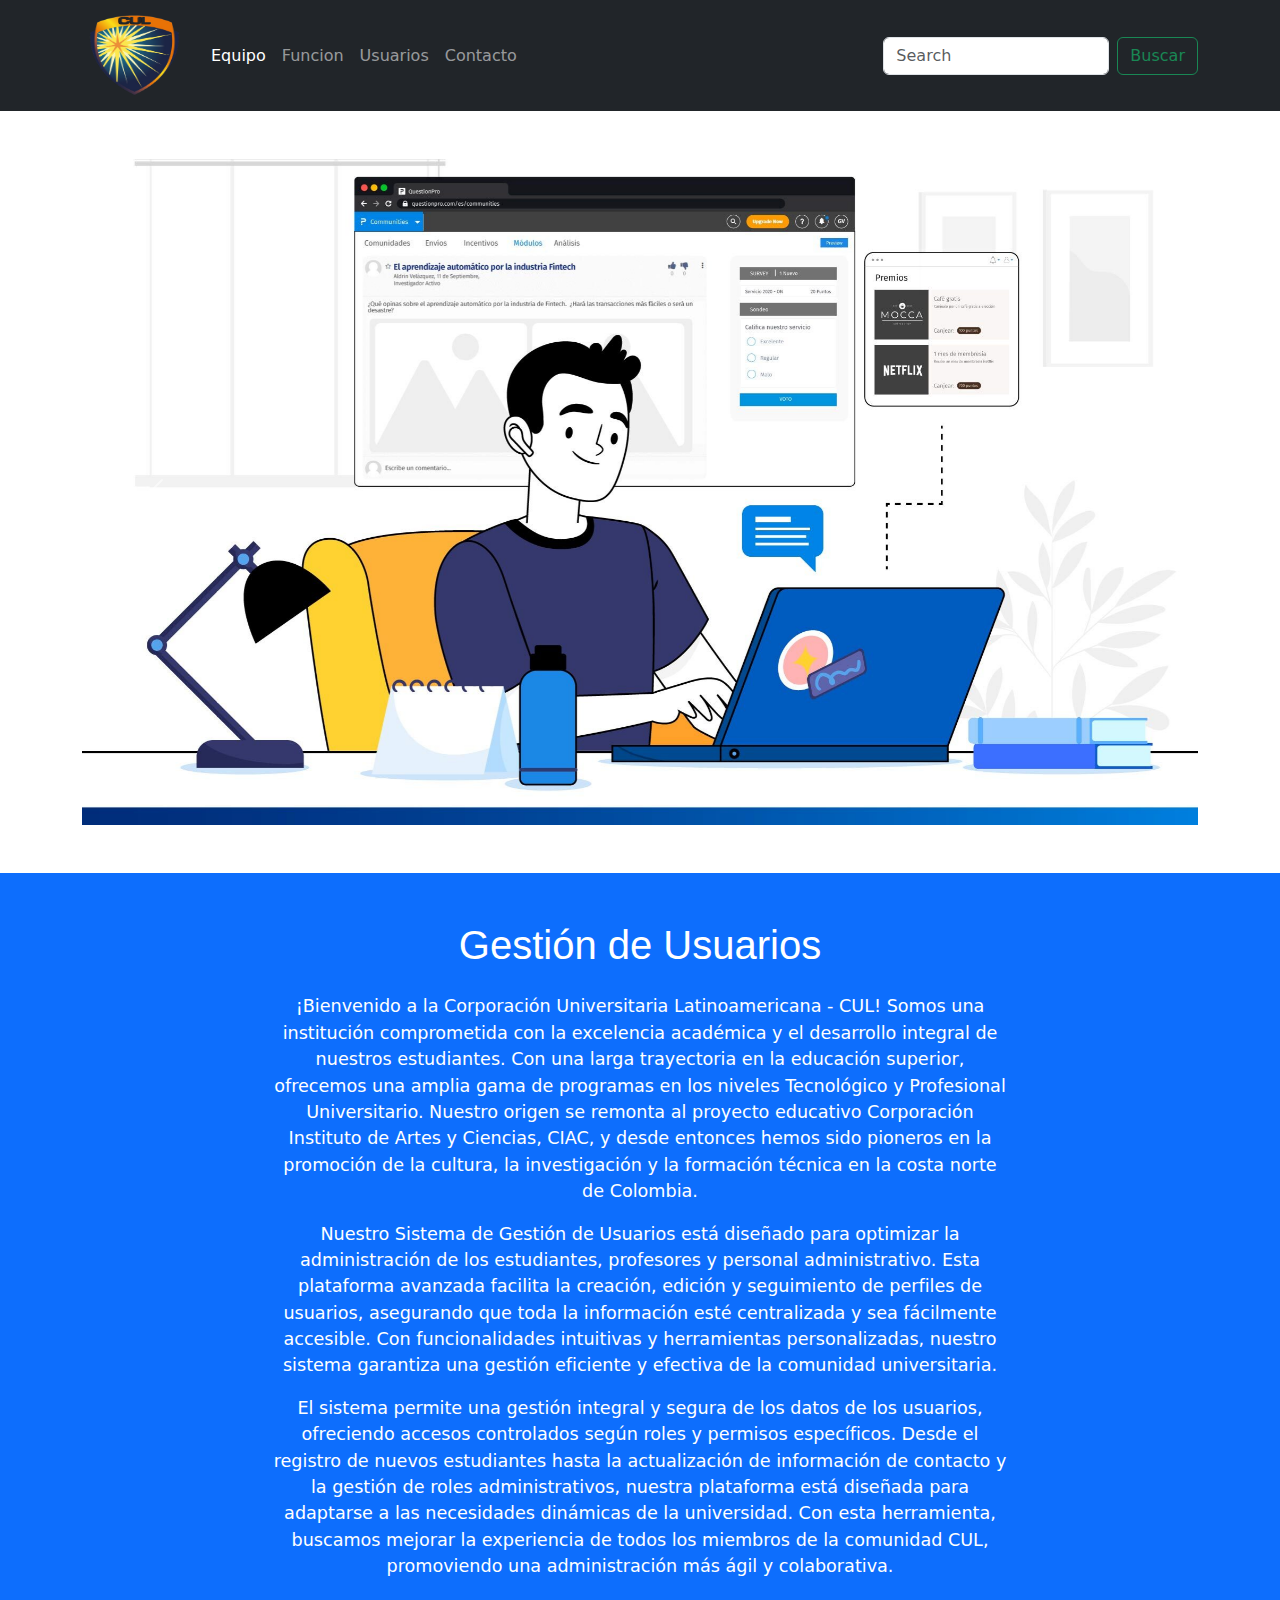
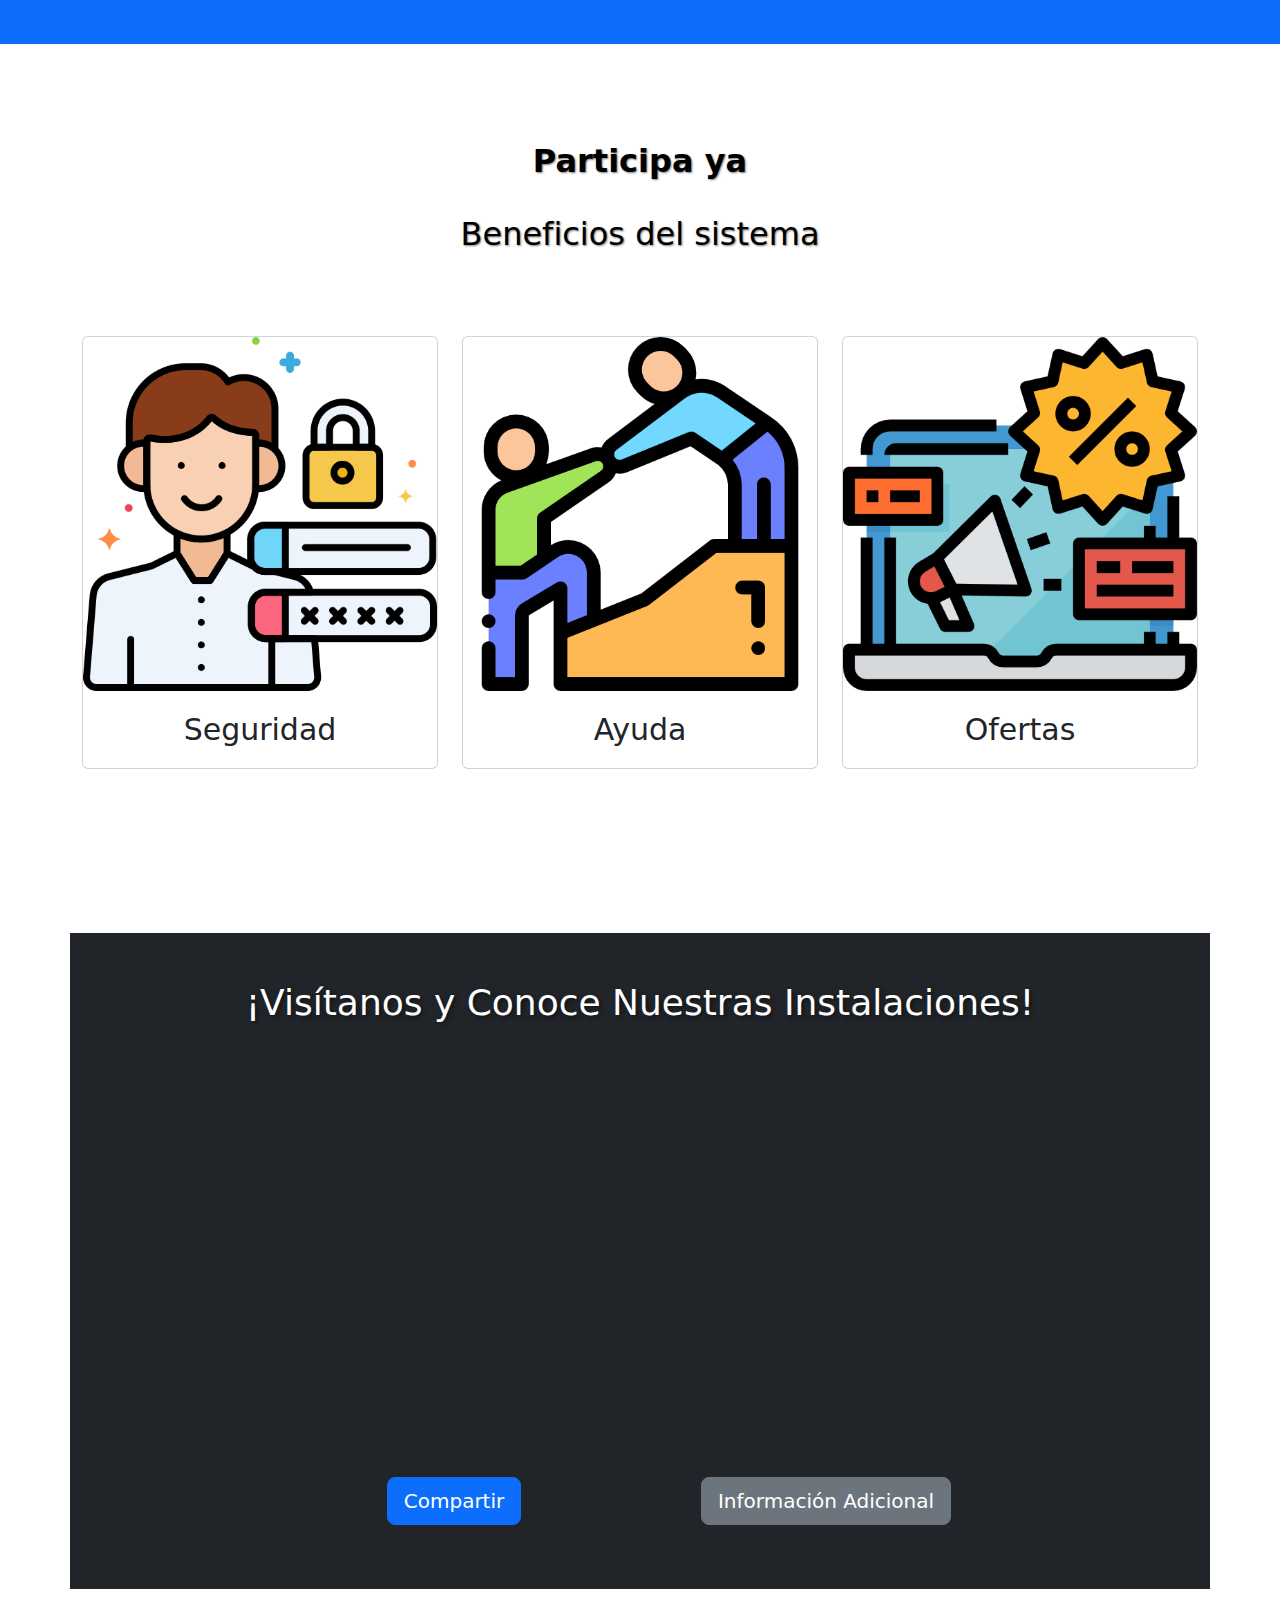
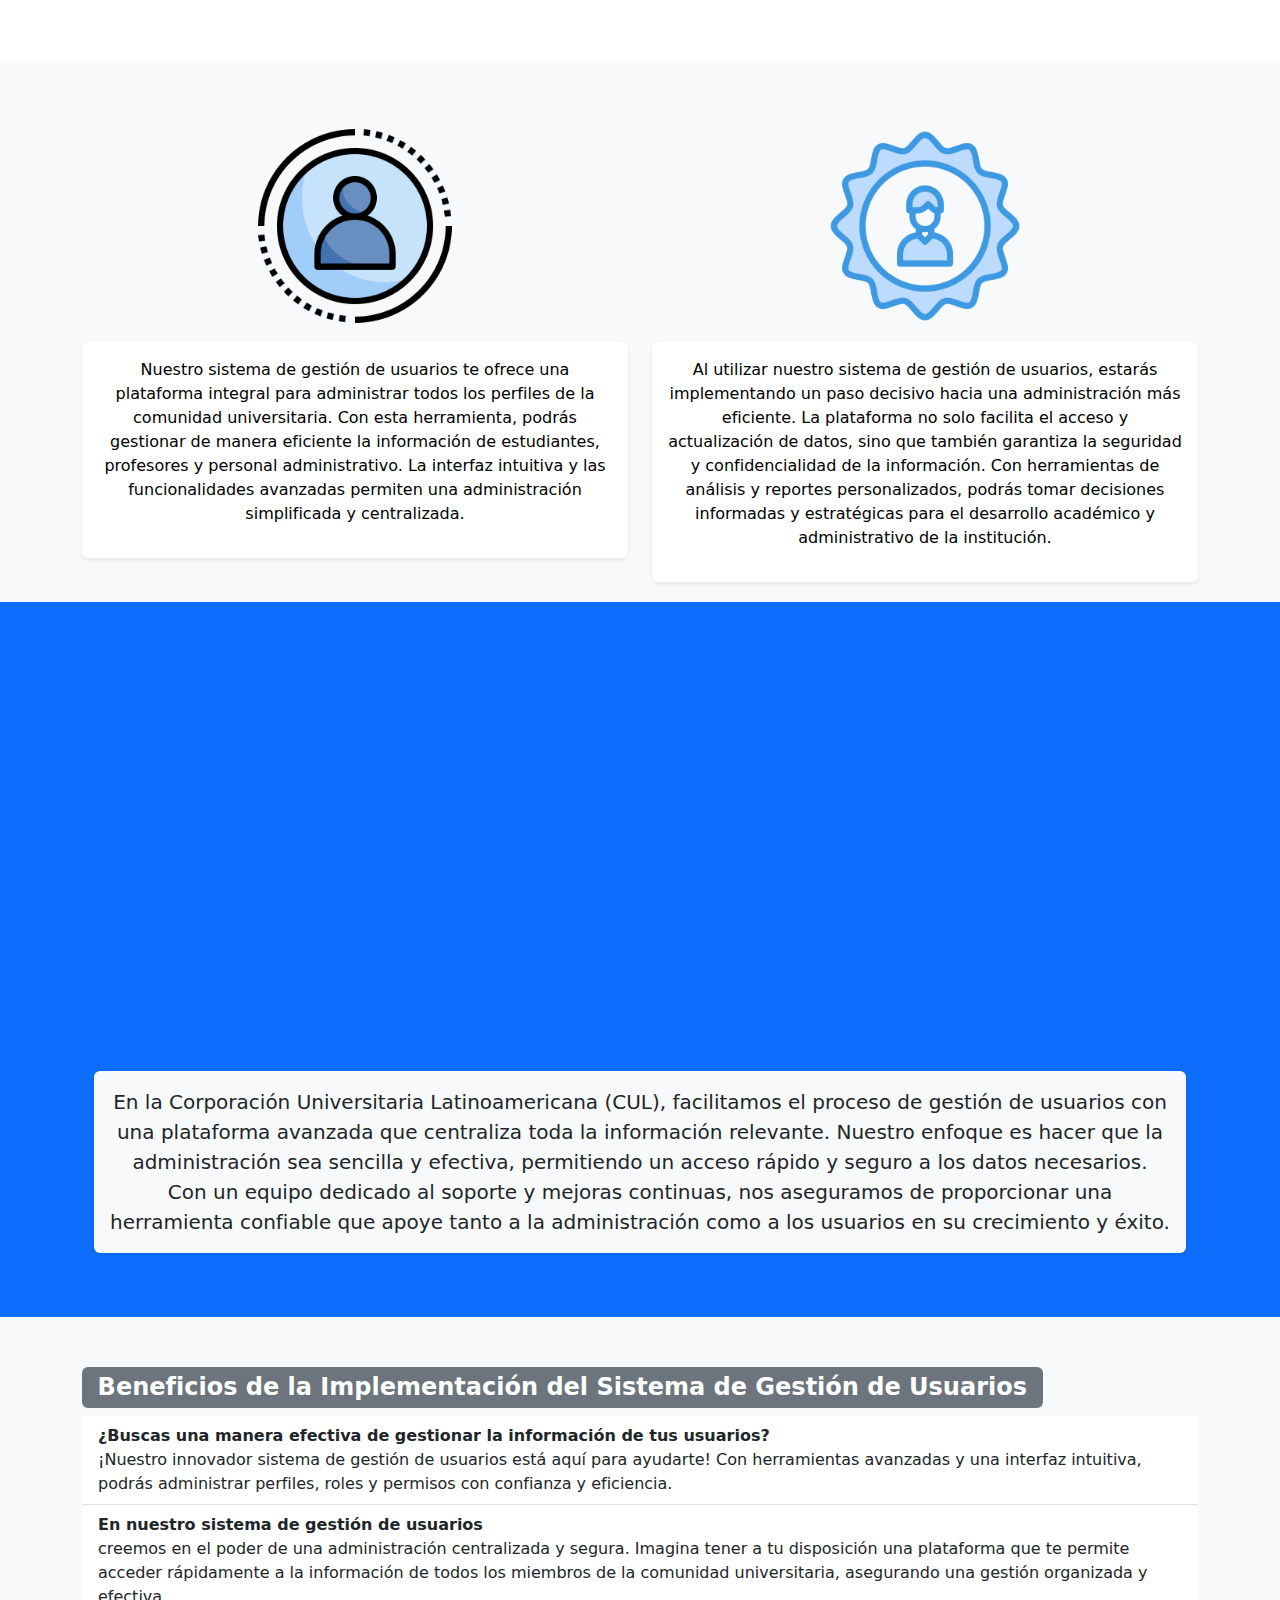
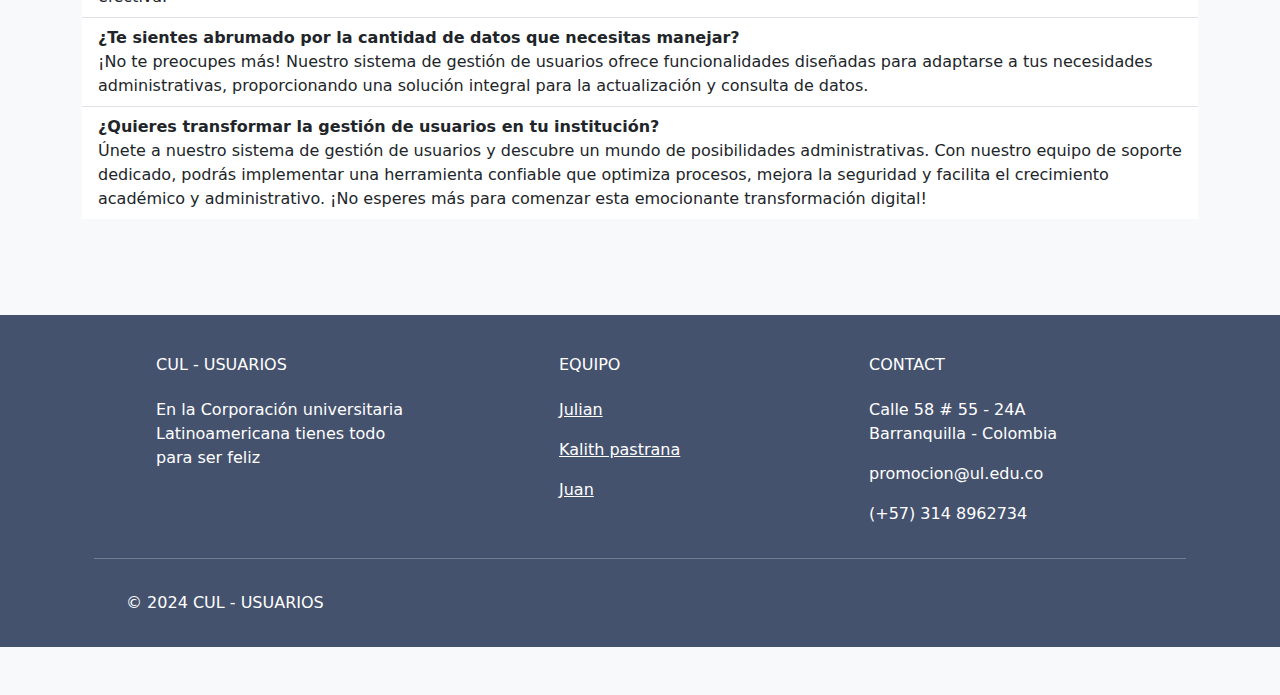
<file: index.html>
<!DOCTYPE html>
<html lang="es">

<head>
  <meta charset="UTF-8">
  <meta name="viewport" content="width=device-width, initial-scale=1.0">
  <title>Usuarios CUL</title>

  <link rel="stylesheet" href="Styles_index.css">
  <link href="https://cdn.jsdelivr.net/npm/bootstrap@5.3.3/dist/css/bootstrap.min.css" rel="stylesheet"
    integrity="sha384-QWTKZyjpPEjISv5WaRU9OFeRpok6YctnYmDr5pNlyT2bRjXh0JMhjY6hW+ALEwIH" crossorigin="anonymous">
</head>

<body>
  <nav class="navbar navbar-expand-md navbar-dark bg-dark">
    <div class="container">
      <a class="navbar-brand">
        <img src="/img/logo_cul-remove.png" alt="" height="85px" width="105px">
      </a>
      <button class="navbar-toggler" type="button" data-bs-toggle="collapse" data-bs-target="#navbarSupportedContent"
        aria-controls="navbarSupportedContent" aria-expanded="false" aria-label="Toggle navigation">
        <span class="navbar-toggler-icon"></span>
      </button>
      <div class="collapse navbar-collapse" id="navbarSupportedContent">
        <ul class="navbar-nav me-auto mb-2 mb-lg-0">
          <li class="nav-item">
            <a class="nav-link active" aria-current="page" href="#">Equipo</a>
          </li>
          <li class="nav-item">
            <a class="nav-link" href="/funcion/funcion.html">Funcion</a>
          </li>
          <li class="nav-item">
            <a class="nav-link" href="/monitoria/monitoria.html">Usuarios</a>
          </li>
          <li class="nav-item">
            <a class="nav-link" href="/contacto/contacto.html">Contacto</a>
          </li>
          <li class="nav-item">
            <a class="nav-link disabled" aria-disabled="true"></a>
          </li>
        </ul>
        <form class="d-flex">
          <input class="form-control me-2" type="search" placeholder="Search" aria-label="Search">
          <button class="btn btn-outline-success bg-dark" type="submit">Buscar</button>
        </form>
      </div>
    </div>
  </nav>
  <br>
  <br>
  <div id="carouselExample" class="carousel slide container">
    <div class="carousel-inner">
      <div class="carousel-item active">
        <img src="/img/user-2.jpg" class="d-block imagen w-100" alt="...">
      </div>
      <div class="carousel-item">
        <img src="/img/user.png" class="d-block imagen w-100" alt="...">
      </div>
      <div class="carousel-item">
        <img src="/img/user-3.jpg" class="d-block imagen w-100" alt="...">
      </div>
    </div>
    <div>
      <button class="carousel-control-prev" type="button" data-bs-target="#carouselExample" data-bs-slide="prev">
        <span class="carousel-control-prev-icon" aria-hidden="true"></span>
        <span class="visually-hidden">Previous</span>
      </button>
      <button class="carousel-control-next" type="button" data-bs-target="#carouselExample" data-bs-slide="next">
        <span class="carousel-control-next-icon" aria-hidden="true"></span>
        <span class="visually-hidden">Next</span>
      </button>
    </div>
  </div>
  <br>
  <br>
  <section class="contenedor-principal bg-primary text-white py-5">
    <div class="container">
      <h1 class="mptitulo_medio text-center mb-4">Gestión de Usuarios</h1>
      <div class="row">
        <div class="col-lg-8 offset-lg-2">
          <p class="mpparrafo_medio lead">
            ¡Bienvenido a la Corporación Universitaria Latinoamericana - CUL! Somos una institución comprometida con la
            excelencia académica y el desarrollo integral de nuestros estudiantes. Con una larga trayectoria en la
            educación superior, ofrecemos una amplia gama de programas en los niveles Tecnológico y Profesional
            Universitario. Nuestro origen se remonta al proyecto educativo Corporación Instituto de Artes y Ciencias,
            CIAC, y desde entonces hemos sido pioneros en la promoción de la cultura, la investigación y la formación
            técnica en la costa norte de Colombia.
          </p>
          <p class="lead">
            Nuestro Sistema de Gestión de Usuarios está diseñado para optimizar la administración de los estudiantes,
            profesores y personal administrativo. Esta plataforma avanzada facilita la creación, edición y seguimiento
            de perfiles de usuarios, asegurando que toda la información esté centralizada y sea fácilmente accesible.
            Con funcionalidades intuitivas y herramientas personalizadas, nuestro sistema garantiza una gestión
            eficiente y efectiva de la comunidad universitaria.
          </p>
          <p class="lead">
            El sistema permite una gestión integral y segura de los datos de los usuarios, ofreciendo accesos
            controlados según roles y permisos específicos. Desde el registro de nuevos estudiantes hasta la
            actualización de información de contacto y la gestión de roles administrativos, nuestra plataforma está
            diseñada para adaptarse a las necesidades dinámicas de la universidad. Con esta herramienta, buscamos
            mejorar la experiencia de todos los miembros de la comunidad CUL, promoviendo una administración más ágil y
            colaborativa.
          </p>
        </div>
      </div>
    </div>
  </section>
  <br>
  <br>
  <section class="contenedor-portafolio">
    <div class="container">
      <h2 class="text-center portafolio-titulo">Participa ya</h2>
      <p class="text-center portafolio-texto">Beneficios del sistema</p>
      <br>
      <br>
      <div class="row">
        <!-- Tarjeta 1 -->
        <div class="col-md-4">
          <div class="card mb-3">
            <img src="/img/intimidad.png" class="card-img-top" alt="...">
            <div class="card-body">
              <p class="card-text">Seguridad</p>
            </div>
          </div>
        </div>
        <!-- Tarjeta 2 -->
        <div class="col-md-4">
          <div class="card mb-3">
            <img src="/img/ayuda.png" class="card-img-top" alt="...">
            <div class="card-body">
              <p class="card-text">Ayuda</p>
            </div>
          </div>
        </div>
        <!-- Tarjeta 3 -->
        <div class="col-md-4">
          <div class="card mb-3">
            <img src="/img/oferta.png" class="card-img-top" alt="...">
            <div class="card-body ">
              <p class="card-text">Ofertas</p>
            </div>
          </div>
        </div>
      </div>
    </div>
  </section>
  <br>
  <br>
  <section class="mapa_cul">
    <div class="container bg-dark py-5">
      <div class="titulo_map">
        <div class="titulo_map">
          <h1>¡Visítanos y Conoce Nuestras Instalaciones!</h1>
        </div>
      </div>
      <iframe class="mapa_iframe"
        src="https://www.google.com/maps/embed?pb=!1m14!1m8!1m3!1d15666.338238114995!2d-74.8013849!3d10.9946974!3m2!1i1024!2i768!4f13.1!3m3!1m2!1s0x8ef42d79e57e00e7%3A0x3b195f6bb10f7ede!2sCORPORACI%C3%93N%20UNIVERSITARIA%20LATINOAMERICANA%20-%20CUL!5e0!3m2!1ses!2sco!4v1714265821476!5m2!1ses!2sco"
        frameborder="0" allowfullscreen="" loading="lazy" referrerpolicy="no-referrer-when-downgrade"></iframe>
      <!-- Botones -->
      <div class="container mt-3">
        <div class="row justify-content-center">
          <div class="col-md-4 mb-3">
            <button type="button" class="btn btn-primary btn-lg btn-block">Compartir</button>
          </div>
          <div class="col-md-4 mb-3">
            <button type="button" class="btn btn-secondary btn-lg btn-block">Información Adicional</button>
          </div>
        </div>
      </div>
    </div>
  </section>
  <br>
  <section class="contenedor-personajes bg-light py-5">
    <div class="container">
      <div class="row">
        <div class="col-md-6">
          <div class="mpimage-box">
            <img src="/img/6073873.png" class="img-fluid rounded-img mb-3" alt="Gestión de Usuarios">
            <div class="mpInfopersonaje p-3 bg-white rounded shadow-sm">
              <p>
                Nuestro sistema de gestión de usuarios te ofrece una plataforma integral para administrar todos los
                perfiles de la comunidad universitaria. Con esta herramienta, podrás gestionar de manera eficiente la
                información de estudiantes, profesores y personal administrativo. La interfaz intuitiva y las
                funcionalidades avanzadas permiten una administración simplificada y centralizada.
              </p>
            </div>
          </div>
        </div>
        <div class="col-md-6">
          <div class="mpimage-box">
            <img src="/img/1897972.png" class="img-fluid rounded-img mb-3" alt="Administración Eficiente">
            <div class="mpInfopersonaje p-3 bg-white rounded shadow-sm">
              <p>
                Al utilizar nuestro sistema de gestión de usuarios, estarás implementando un paso decisivo hacia una
                administración más eficiente. La plataforma no solo facilita el acceso y actualización de datos, sino
                que también garantiza la seguridad y confidencialidad de la información. Con herramientas de análisis y
                reportes personalizados, podrás tomar decisiones informadas y estratégicas para el desarrollo académico
                y administrativo de la institución.
              </p>
            </div>
          </div>
        </div>
      </div>
    </div>
    <section class="contenedor-video bg-primary text-white py-5">
      <div class="container">
        <div class="row">
          <div class="col-md-12">
            <div class="mp_video">
              <div class="video-container text-center">
                <iframe class="mpvideo_mascota" width="60%" height="390" src="https://www.youtube.com/embed/jZ30nlTWWlw"
                  frameborder="0" allowfullscreen></iframe>
                <div class="container mt-3">
                  <p class="lead text-center cul-parragraph bg-light text-dark p-3 rounded shadow-sm">
                    En la Corporación Universitaria Latinoamericana (CUL), facilitamos el proceso de gestión de usuarios
                    con una plataforma avanzada que centraliza toda la información relevante. Nuestro enfoque es hacer
                    que
                    la administración sea sencilla y efectiva, permitiendo un acceso rápido y seguro a los datos
                    necesarios. Con un equipo dedicado al soporte y mejoras continuas, nos aseguramos de proporcionar
                    una
                    herramienta confiable que apoye tanto a la administración como a los usuarios en su crecimiento y
                    éxito.
                  </p>
                </div>
              </div>
            </div>
          </div>
        </div>
      </div>
    </section>
    <br>
    <br>
    <section class="lista-razones">
      <div class="container">
        <h2><span class="badge text-bg-secondary">Beneficios de la Implementación del <strong>Sistema de Gestión de
              Usuarios</strong></span></h2>
        <ul class="list-group list-group-flush">
          <li class="list-group-item"><strong>¿Buscas una manera efectiva de gestionar la información de tus
              usuarios?</strong><br>¡Nuestro innovador sistema de gestión de usuarios está aquí para ayudarte! Con
            herramientas avanzadas y una interfaz intuitiva, podrás administrar perfiles, roles y permisos con confianza
            y eficiencia.</li>
          <li class="list-group-item"><strong>En nuestro sistema de gestión de usuarios</strong><br>creemos en el poder
            de una administración centralizada y segura. Imagina tener a tu disposición una plataforma que te permite
            acceder rápidamente a la información de todos los miembros de la comunidad universitaria, asegurando una
            gestión organizada y efectiva.</li>
          <li class="list-group-item"><strong>¿Te sientes abrumado por la cantidad de datos que necesitas
              manejar?</strong><br>¡No te preocupes más! Nuestro sistema de gestión de usuarios ofrece funcionalidades
            diseñadas para adaptarse a tus necesidades administrativas, proporcionando una solución integral para la
            actualización y consulta de datos.</li>
          <li class="list-group-item"><strong>¿Quieres transformar la gestión de usuarios en tu
              institución?</strong><br>Únete a nuestro sistema de gestión de usuarios y descubre un mundo de
            posibilidades administrativas. Con nuestro equipo de soporte dedicado, podrás implementar una herramienta
            confiable que optimiza procesos, mejora la seguridad y facilita el crecimiento académico y administrativo.
            ¡No esperes más para comenzar esta emocionante transformación digital!</li>
        </ul>
        <br>
      </div>
    </section>
    <br>
    <br>
    <br>
    <footer class="text-center text-lg-start text-white" style="background-color: #45526e">
      <!-- Grid container -->
      <div class="container p-4 pb-0">
        <!-- Section: Links -->
        <section class="">
          <!--Grid row-->
          <div class="row">
            <!-- Grid column -->
            <div class="col-md-3 col-lg-3 col-xl-3 mx-auto mt-3">
              <h6 class="text-uppercase mb-4 font-weight-bold">
                CUL - USUARIOS
              </h6>
              <p>
                En la Corporación universitaria Latinoamericana tienes todo para ser feliz
              </p>
            </div>
            <!-- Grid column -->

            <hr class="w-100 clearfix d-md-none" />

            <!-- Grid column -->
            <div class="col-md-2 col-lg-2 col-xl-2 mx-auto mt-3">
              <h6 class="text-uppercase mb-4 font-weight-bold">Equipo</h6>
              <p>
                <a class="text-white">Julian</a>
              </p>
              <p>
                <a class="text-white">Kalith pastrana</a>
              </p>
              <p>
                <a class="text-white">Juan</a>
              </p>
            </div>
            <!-- Grid column -->
            <hr class="w-100 clearfix d-md-none" />
            <!-- Grid column -->
            <hr class="w-100 clearfix d-md-none" />
            <!-- Grid column -->
            <div class="col-md-4 col-lg-3 col-xl-3 mx-auto mt-3">
              <h6 class="text-uppercase mb-4 font-weight-bold">Contact</h6>
              <p><i class="fas fa-home mr-3"></i> Calle 58 # 55 - 24A Barranquilla - Colombia</p>
              <p><i class="fas fa-envelope mr-3"></i> promocion@ul.edu.co</p>
              <p><i class="fas fa-phone mr-3"></i> (+57) 314 8962734</p>

            </div>
            <!-- Grid column -->
          </div>
          <!--Grid row-->
        </section>
        <!-- Section: Links -->

        <hr class="my-3">

        <!-- Section: Copyright -->
        <section class="p-3 pt-0">
          <div class="row d-flex align-items-center">
            <!-- Grid column -->
            <div class="col-md-7 col-lg-8 text-center text-md-start">
              <!-- Copyright -->
              <div class="p-3">
                © 2024 CUL - USUARIOS
              </div>
              <!-- Copyright -->
            </div>
          </div>
        </section>
        <!-- Section: Copyright -->
      </div>
      <!-- Grid container -->
    </footer>
    <script src="https://cdn.jsdelivr.net/npm/bootstrap@5.3.3/dist/js/bootstrap.bundle.min.js"
      integrity="sha384-YvpcrYf0tY3lHB60NNkmXc5s9fDVZLESaAA55NDzOxhy9GkcIdslK1eN7N6jIeHz" crossorigin="anonymous">
      </script>
</body>

</html>
</file>
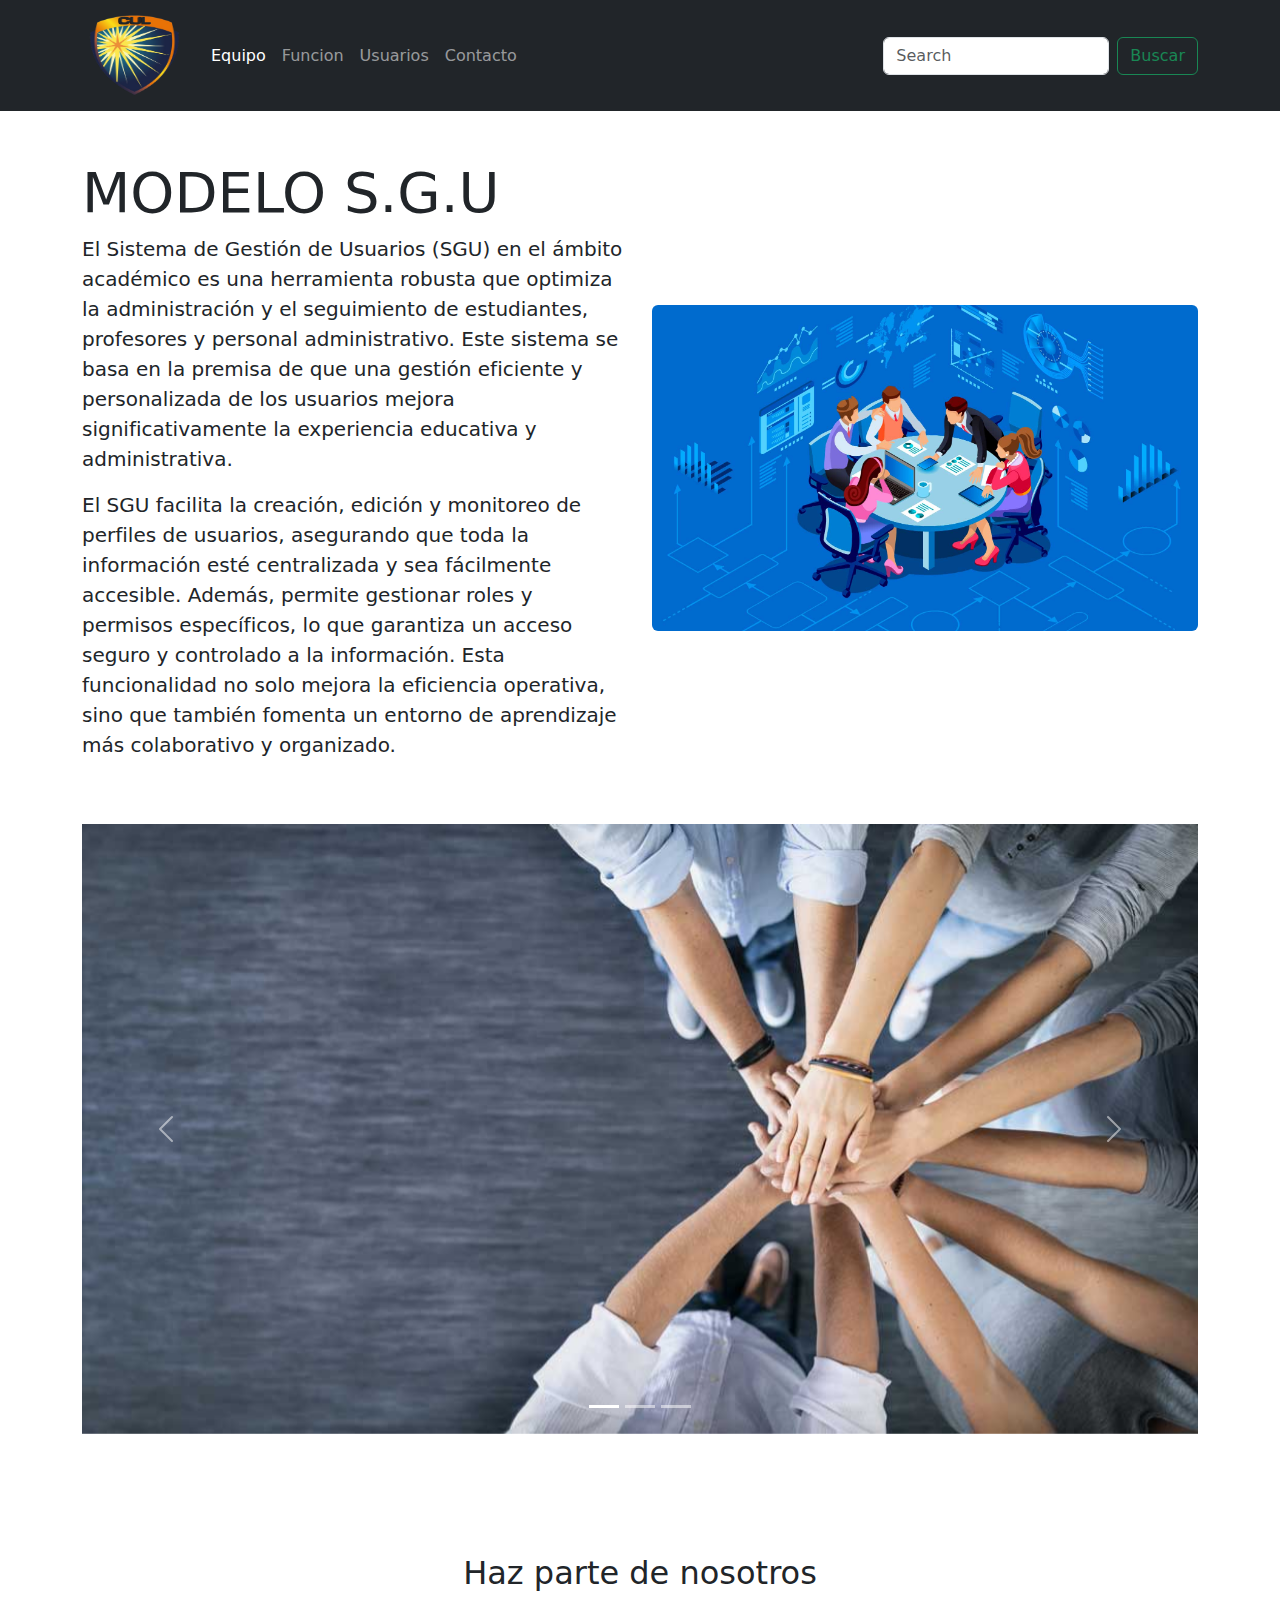
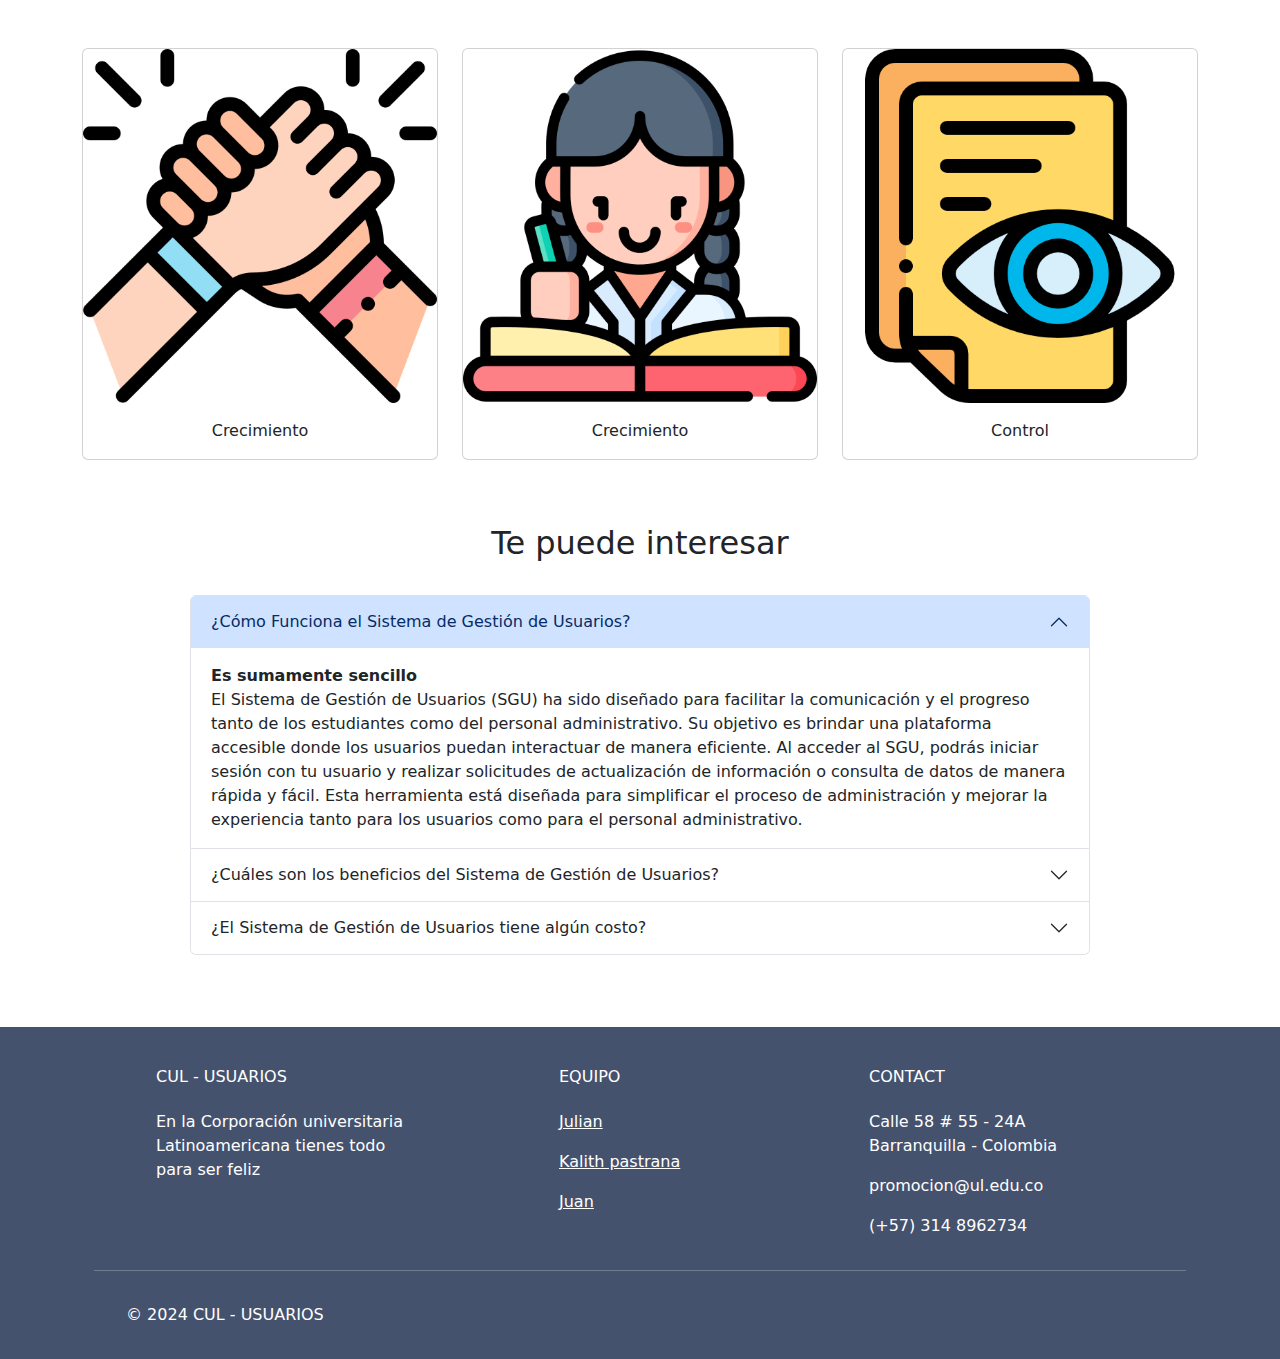
<file: funcion/funcion.html>
<!DOCTYPE html>
<html lang="es">

<head>
  <meta charset="UTF-8">
  <meta name="viewport" content="width=device-width, initial-scale=1.0">
  <title>Como Funciona</title>
  <link rel="stylesheet" href="Styles_funcion.css">

  <link href="https://cdn.jsdelivr.net/npm/bootstrap@5.3.3/dist/css/bootstrap.min.css" rel="stylesheet"
    integrity="sha384-QWTKZyjpPEjISv5WaRU9OFeRpok6YctnYmDr5pNlyT2bRjXh0JMhjY6hW+ALEwIH" crossorigin="anonymous">
</head>

<body>
  <nav class="navbar navbar-expand-md navbar-dark bg-dark">
    <div class="container">
      <a class="navbar-brand">
        <img src="/img/logo_cul-remove.png" alt="" height="85px" width="105px">
      </a>
      <button class="navbar-toggler" type="button" data-bs-toggle="collapse" data-bs-target="#navbarSupportedContent"
        aria-controls="navbarSupportedContent" aria-expanded="false" aria-label="Toggle navigation">
        <span class="navbar-toggler-icon"></span>
      </button>
      <div class="collapse navbar-collapse" id="navbarSupportedContent">
        <ul class="navbar-nav me-auto mb-2 mb-lg-0">
          <li class="nav-item">
            <a class="nav-link active" aria-current="page" href="/index.html">Equipo</a>
          </li>
          <li class="nav-item">
            <a class="nav-link" href="#">Funcion</a>
          </li>
          <li class="nav-item">
            <a class="nav-link" href="/monitoria/monitoria.html">Usuarios</a>
          </li>
          <li class="nav-item">
            <a class="nav-link" href="/contacto/contacto.html">Contacto</a>
          </li>
          <li class="nav-item">
            <a class="nav-link disabled" aria-disabled="true"></a>
          </li>
        </ul>
        <form class="d-flex">
          <input class="form-control me-2" type="search" placeholder="Search" aria-label="Search">
          <button class="btn btn-outline-success bg-dark" type="submit">Buscar</button>
        </form>
      </div>
    </div>
  </nav>
  <br>
  <br>
  <section class="info-modelo">
    <div class="container">
      <div class="row align-items-center">
        <div class="col-lg-6">
          <h1 class="display-4">MODELO S.G.U</h1>
          <p class="lead">
            El Sistema de Gestión de Usuarios (SGU) en el ámbito académico es una herramienta robusta que optimiza la
            administración y el seguimiento de estudiantes, profesores y personal administrativo. Este sistema se basa en
            la premisa de que una gestión eficiente y personalizada de los usuarios mejora significativamente la
            experiencia educativa y administrativa.
          </p>
          <p class="lead">
            El SGU facilita la creación, edición y monitoreo de perfiles de usuarios, asegurando que toda la información
            esté centralizada y sea fácilmente accesible. Además, permite gestionar roles y permisos específicos, lo que
            garantiza un acceso seguro y controlado a la información. Esta funcionalidad no solo mejora la eficiencia
            operativa, sino que también fomenta un entorno de aprendizaje más colaborativo y organizado.
          </p>
        </div>
        <div class="col-lg-6 text-center">
          <img
            src="/img/TRABAJO.jpg"
            class="img-fluid rounded mx-auto d-block" alt="...">
        </div>
      </div>
      <br>
      <br>
    </div>
  </section>
  <section class="carruse-info">
    <div class="container">
      <div id="carouselExampleIndicators" class="carousel slide">
        <div class="carousel-indicators">
          <button type="button" data-bs-target="#carouselExampleIndicators" data-bs-slide-to="0" class="active" aria-current="true" aria-label="Slide 1"></button>
          <button type="button" data-bs-target="#carouselExampleIndicators" data-bs-slide-to="1" aria-label="Slide 2"></button>
          <button type="button" data-bs-target="#carouselExampleIndicators" data-bs-slide-to="2" aria-label="Slide 3"></button>
        </div>
        <div class="carousel-inner">
          <div class="carousel-item active">
            <img src="/img/qw.jpg" class="d-block w-100" alt="...">
          </div>
          <div class="carousel-item">
            <img src="/img/sd.jpg" class="d-block w-100" alt="...">
          </div>
          <div class="carousel-item">
            <img src="/img/as.jpg" class="d-block w-100" alt="...">
          </div>
        </div>
        <button class="carousel-control-prev" type="button" data-bs-target="#carouselExampleIndicators" data-bs-slide="prev">
          <span class="carousel-control-prev-icon" aria-hidden="true"></span>
          <span class="visually-hidden">Previous</span>
        </button>
        <button class="carousel-control-next" type="button" data-bs-target="#carouselExampleIndicators" data-bs-slide="next">
          <span class="carousel-control-next-icon" aria-hidden="true"></span>
          <span class="visually-hidden">Next</span>
        </button>
      </div>
  </section>
  <br>
  <br>
  <br>
  <br>
  <br>
  <section class="contenedor-portafolio">
    <div class="container">
      <h2 class="text-center portafolio-titulo">Haz parte de nosotros</h2>
      <br>
      <br>
      <div class="row text-center"> <!-- Cambio de justify-content-center a text-center -->
        <!-- Tarjeta 1 -->
        <div class="col-md-4">
          <div class="card mb-3 tarjeta">
            <img src="/img/ayuda_manos.png" class="card-img-top" alt="...">
            <div class="card-body">
              <p class="card-text">Crecimiento</p>
            </div>
          </div>
        </div>
        <!-- Tarjeta 2 -->
        <div class="col-md-4">
          <div class="card mb-3 tarjeta">
            <img src="/img/estudiante.png" class="card-img-top" alt="...">
            <div class="card-body">
              <p class="card-text">Crecimiento</p>
            </div>
          </div>
        </div>
        <!-- Tarjeta 3 -->
        <div class="col-md-4">
          <div class="card mb-3 tarjeta">
            <img
              src="/img/segi.png"
              class="card-img-top" alt="...">
            <div class="card-body">
              <p class="card-text">Control</p>
            </div>
          </div>
        </div>
      </div>
    </div>
  </section>
  <br>
  <br>
  <div class="container">
    <h2 class="text-center">Te puede interesar</h2><br>
    <div class="accordion" id="accordionPanelsStayOpenExample" style="max-width: 900px; margin: 0 auto;">
      <div class="accordion-item">
        <h2 class="accordion-header">
          <button class="accordion-button" type="button" data-bs-toggle="collapse"
            data-bs-target="#panelsStayOpen-collapseOne" aria-expanded="true"
            aria-controls="panelsStayOpen-collapseOne">
            ¿Cómo Funciona el Sistema de Gestión de Usuarios?
          </button>
        </h2>
        <div id="panelsStayOpen-collapseOne" class="accordion-collapse collapse show">
          <div class="accordion-body">
            <strong>Es sumamente sencillo</strong><br>
            El Sistema de Gestión de Usuarios (SGU) ha sido diseñado para facilitar la comunicación y el progreso tanto
            de los estudiantes como del personal administrativo. Su objetivo es brindar una plataforma accesible donde
            los usuarios puedan interactuar de manera eficiente. Al acceder al SGU, podrás iniciar sesión con tu usuario
            y realizar solicitudes de actualización de información o consulta de datos de manera rápida y fácil. Esta
            herramienta está diseñada para simplificar el proceso de administración y mejorar la experiencia tanto para
            los usuarios como para el personal administrativo.
          </div>
        </div>
      </div>
      <div class="accordion-item">
        <h2 class="accordion-header">
          <button class="accordion-button collapsed" type="button" data-bs-toggle="collapse"
            data-bs-target="#panelsStayOpen-collapseTwo" aria-expanded="false"
            aria-controls="panelsStayOpen-collapseTwo">
            ¿Cuáles son los beneficios del Sistema de Gestión de Usuarios?
          </button>
        </h2>
        <div id="panelsStayOpen-collapseTwo" class="accordion-collapse collapse">
          <div class="accordion-body">
            <strong>Los beneficios de utilizar el Sistema de Gestión de Usuarios son numerosos</strong><br>
            En primer lugar, proporciona una plataforma centralizada que facilita la comunicación y la gestión de
            usuarios, lo que resulta en una experiencia educativa y administrativa más fluida y efectiva. Además, al
            tener acceso al SGU, los usuarios pueden disfrutar de una mayor disponibilidad de recursos y servicios, así
            como de la oportunidad de actualizar su información personal de manera rápida y sencilla. Asimismo, el
            personal administrativo puede gestionar los datos de los usuarios de manera más eficiente y brindarles
            asistencia adecuada en áreas específicas de necesidad. En resumen, el uso del SGU ofrece beneficios
            tangibles que mejoran significativamente la gestión de la comunidad universitaria y promueven el éxito
            académico y administrativo.
          </div>
        </div>
      </div>
      <div class="accordion-item">
        <h2 class="accordion-header">
          <button class="accordion-button collapsed" type="button" data-bs-toggle="collapse"
            data-bs-target="#panelsStayOpen-collapseThree" aria-expanded="false"
            aria-controls="panelsStayOpen-collapseThree">
            ¿El Sistema de Gestión de Usuarios tiene algún costo?
          </button>
        </h2>
        <div id="panelsStayOpen-collapseThree" class="accordion-collapse collapse">
          <div class="accordion-body">
            <strong>No, el Sistema de Gestión de Usuarios no tiene ningún costo</strong> <br>
            El SGU tiene como objetivo eliminar cualquier barrera financiera que pueda existir y garantizar que todos
            los usuarios tengan acceso igualitario a esta valiosa herramienta de gestión. ¡Imagina todo lo que puedes
            lograr sin preocuparte por los costos! Esta es una oportunidad emocionante para que aproveches al máximo
            los recursos y servicios del SGU sin tener que preocuparte por los gastos.
          </div>
        </div>
      </div>
    </div>
  </div>
  
  <br>
  <br>
  <br>
  <footer class="text-center text-lg-start text-white" style="background-color: #45526e">
    <!-- Grid container -->
    <div class="container p-4 pb-0">
      <!-- Section: Links -->
      <section class="">
        <!--Grid row-->
        <div class="row">
          <!-- Grid column -->
          <div class="col-md-3 col-lg-3 col-xl-3 mx-auto mt-3">
            <h6 class="text-uppercase mb-4 font-weight-bold">
              CUL - USUARIOS
            </h6>
            <p>
              En la Corporación universitaria Latinoamericana tienes todo para ser feliz
            </p>
          </div>
          <!-- Grid column -->

          <hr class="w-100 clearfix d-md-none" />

          <!-- Grid column -->
          <div class="col-md-2 col-lg-2 col-xl-2 mx-auto mt-3">
            <h6 class="text-uppercase mb-4 font-weight-bold">Equipo</h6>
            <p>
              <a class="text-white">Julian</a>
            </p>
            <p>
              <a class="text-white">Kalith pastrana</a>
            </p>
            <p>
              <a class="text-white">Juan</a>
            </p>
          </div>
          <!-- Grid column -->
          <hr class="w-100 clearfix d-md-none" />
          <!-- Grid column -->
          <hr class="w-100 clearfix d-md-none" />
          <!-- Grid column -->
          <div class="col-md-4 col-lg-3 col-xl-3 mx-auto mt-3">
            <h6 class="text-uppercase mb-4 font-weight-bold">Contact</h6>
            <p><i class="fas fa-home mr-3"></i> Calle 58 # 55 - 24A Barranquilla - Colombia</p>
            <p><i class="fas fa-envelope mr-3"></i> promocion@ul.edu.co</p>
            <p><i class="fas fa-phone mr-3"></i> (+57) 314 8962734</p>

          </div>
          <!-- Grid column -->
        </div>
        <!--Grid row-->
      </section>
      <!-- Section: Links -->
      <hr class="my-3">
      <!-- Section: Copyright -->
      <section class="p-3 pt-0">
        <div class="row d-flex align-items-center">
          <!-- Grid column -->
          <div class="col-md-7 col-lg-8 text-center text-md-start">
            <!-- Copyright -->
            <div class="p-3">
              © 2024 CUL - USUARIOS
            </div>
            <!-- Copyright -->
          </div>
        </div>
      </section>
      <!-- Section: Copyright -->
    </div>
    <!-- Grid container -->
  </footer>
  <script src="https://cdn.jsdelivr.net/npm/bootstrap@5.3.3/dist/js/bootstrap.bundle.min.js"
    integrity="sha384-YvpcrYf0tY3lHB60NNkmXc5s9fDVZLESaAA55NDzOxhy9GkcIdslK1eN7N6jIeHz" crossorigin="anonymous">
    </script>
</body>

</html>
</file>
<file: Styles_index.css>
body {
  background-color: #ffffff;
  background-size: cover;
  background-position: center;
  height: 100vh;
  margin: 0;
  padding: 0;
  font-family: 'Verdana', sans-serif;
}

/* Cambiar el color del texto del botón de búsqueda */
.btn-outline-success {
  color: #007bff;
  /* Azul para el color del texto del botón de búsqueda */
}

.navbar-brand {
  font-size: 50px;
  color: #fbfbfb;
}

/* Estilos personalizados */
.mptitulo_medio {
  font-family: 'Arial Black', sans-serif;
  font-size: 2.5rem;
}

.mpparrafo_medio {
  font-size: 1.2rem;
}

.contenedor-principal p.lead {

  font-size: 1.1rem;
}

.contenedor-principal {
  text-align: center;
  color: rgb(0, 0, 0);
  font-size: 30px;
}

.mppersonajes {
  display: flex;
  justify-content: space-around;
  flex-wrap: wrap;
}

.mpimage-box {
  text-align: center;
  margin-bottom: 20px;
  margin-top: 15px;
}

.mpInfopersonaje {
  text-align: center;
  color: #000000;
}

.rounded-img {
  border-radius: 50%;
  width: 200px;
  /* Tamaño de las imágenes */
  height: 200px;
  /* Tamaño de las imágenes */
  object-fit: cover;
  /* Para mantener la relación de aspecto */
}

/* Estilos para centrar el video con el texto */
.video-container {
  display: flex;
  flex-direction: column;
  align-items: center;
  text-align: center;
  /* Centrar el texto */
}

.video-container p {
  width: 100%;
  /* Ancho del párrafo */
  margin-top: 15px;
  /* Espacio entre el video y el párrafo */
  color: #000000;
}

/* Estilos para las tarjetas del portafolio */
.contenedor-portafolio {
  padding: 50px 0;
  /* Espacio alrededor del portafolio */
}

.card {
  margin-bottom: 30px;
  /* Espacio entre las tarjetas */
  text-align: center;
  /* Centrar el texto */
  font-size: 30px;
}

.card-text {
  font-size: 30px;
  /* Tamaño del texto */
}

/* Estilos para el título y texto del portafolio */
.portafolio-titulo {
  font-size: 36px;
  font-weight: bold;
  color: #000000;
  /* Rojo oscuro */
  margin-bottom: 30px;
}

.portafolio-texto {
  font-size: 18px;
  color: #000000;
  /* Azul oscuro */
  text-align: center;
  margin-bottom: 30px;
  font-size: 40px;
}

.mapa_cul {
  padding: 50px 0;
  /*spacio alrededor de la sección */
  text-align: center;
  /* Centra el contenido */
}

.titulo_map h1 {
  font-size: 39px;
  /* Tamaño del título */
  color: #000000;
  /* Color del título */
  margin-bottom: 30px;
  /* Espacio inferior */
}

.mapa_iframe {
  width: 100%;
  /* Establece el ancho al 100% */
  height: 400px;
  /* Altura fija del mapa */
  border: 0;
  /* Elimina el borde */
}

.mpcontac-title {
  color: #000000;
  /* Color blanco */
  font-size: 50px;
}

.portafolio-titulo,
.portafolio-texto {
  color: #000000;
  font-size: 32px;

  text-align: center;
  text-shadow: 1px 1px 2px rgba(0, 0, 0, 0.5);
}

.titulo_map h1 {
  color: #ffffff;
  font-size: 36px;
  text-align: center;
  text-shadow: 2px 2px 4px rgba(0, 0, 0, 0.5);
}
</file>
<file: funcion/Styles_funcion.css>
body {
    background-color: #ffffff;
    background-size: cover;
    background-position: center;
    height: 100vh;
    margin: 0;
    padding: 0;
    font-family: 'Verdana', sans-serif;
    }

.carousel-caption h5 {
    font-size: 24px; /* Cambia el tamaño de la fuente */
    font-weight: bold; /* Hace que el texto sea negrita */
    text-transform: uppercase; /* Convierte el texto en mayúsculas */
  }
</file>
